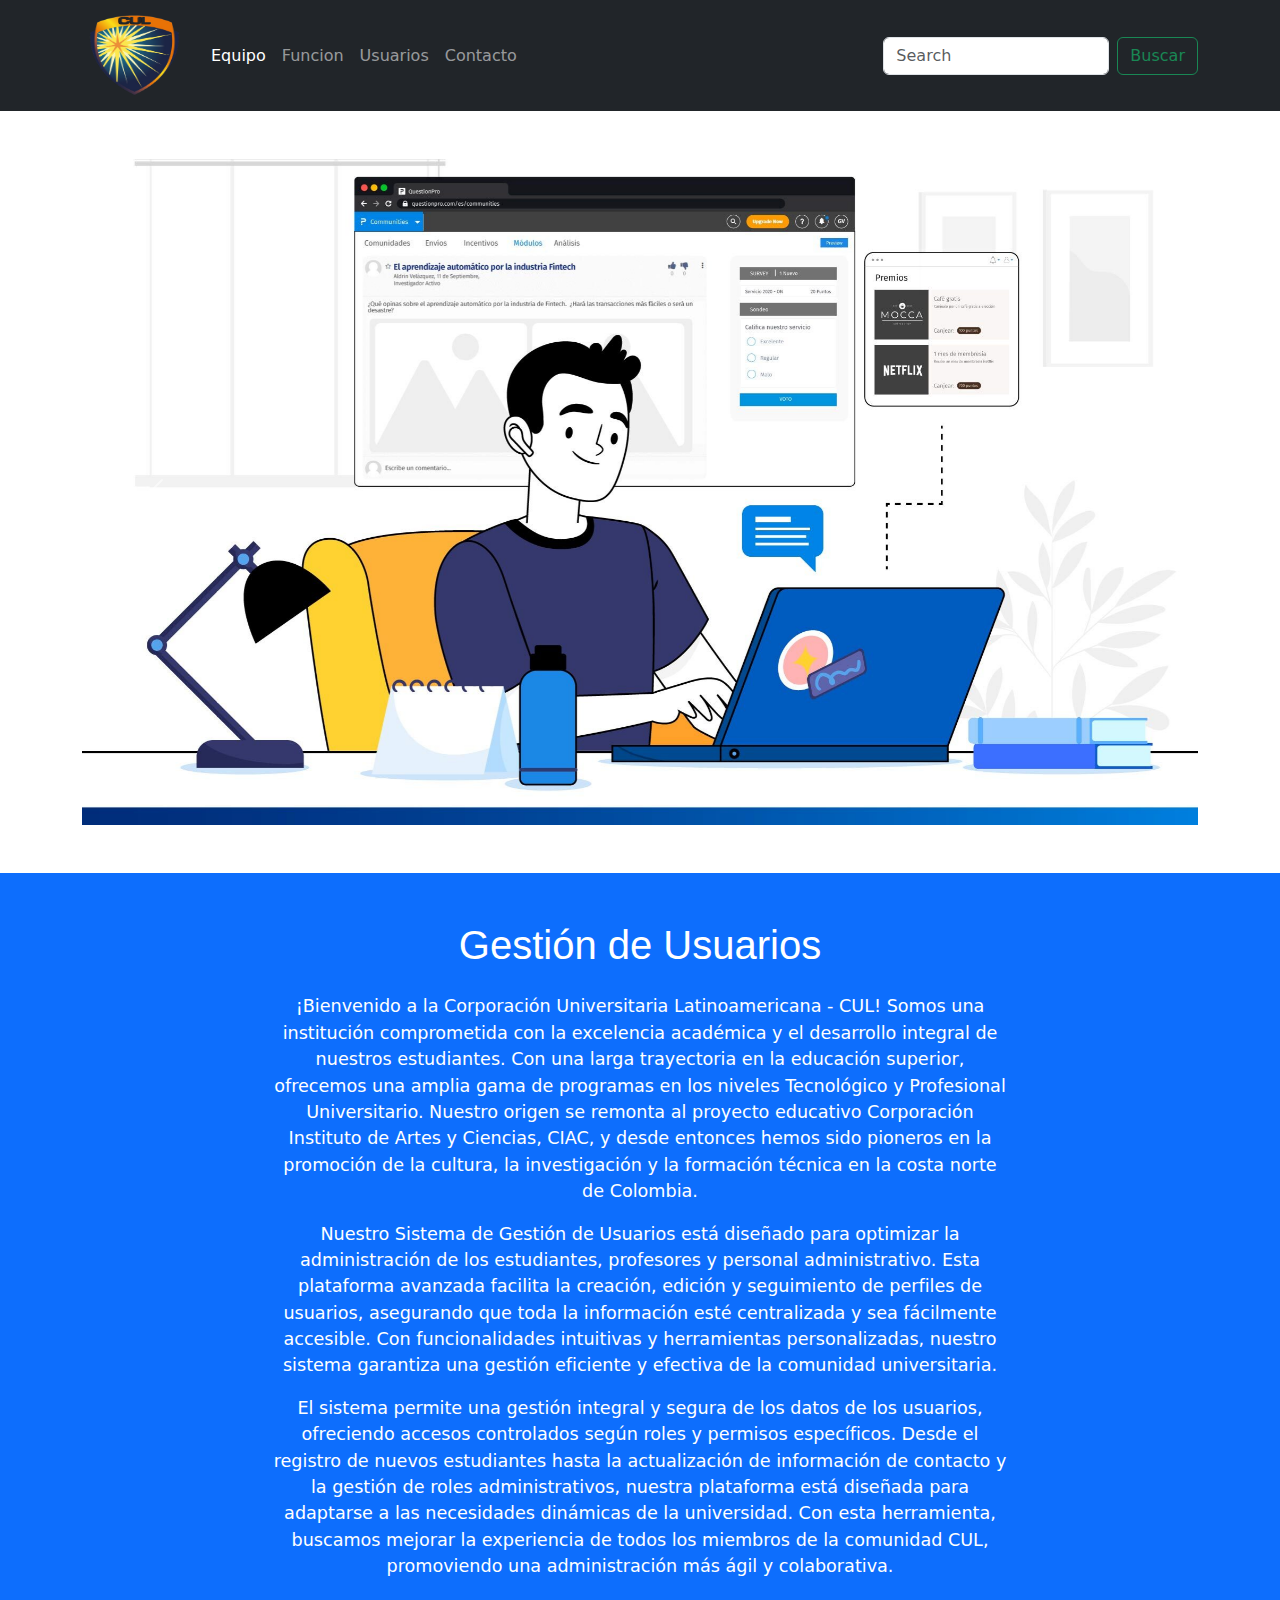
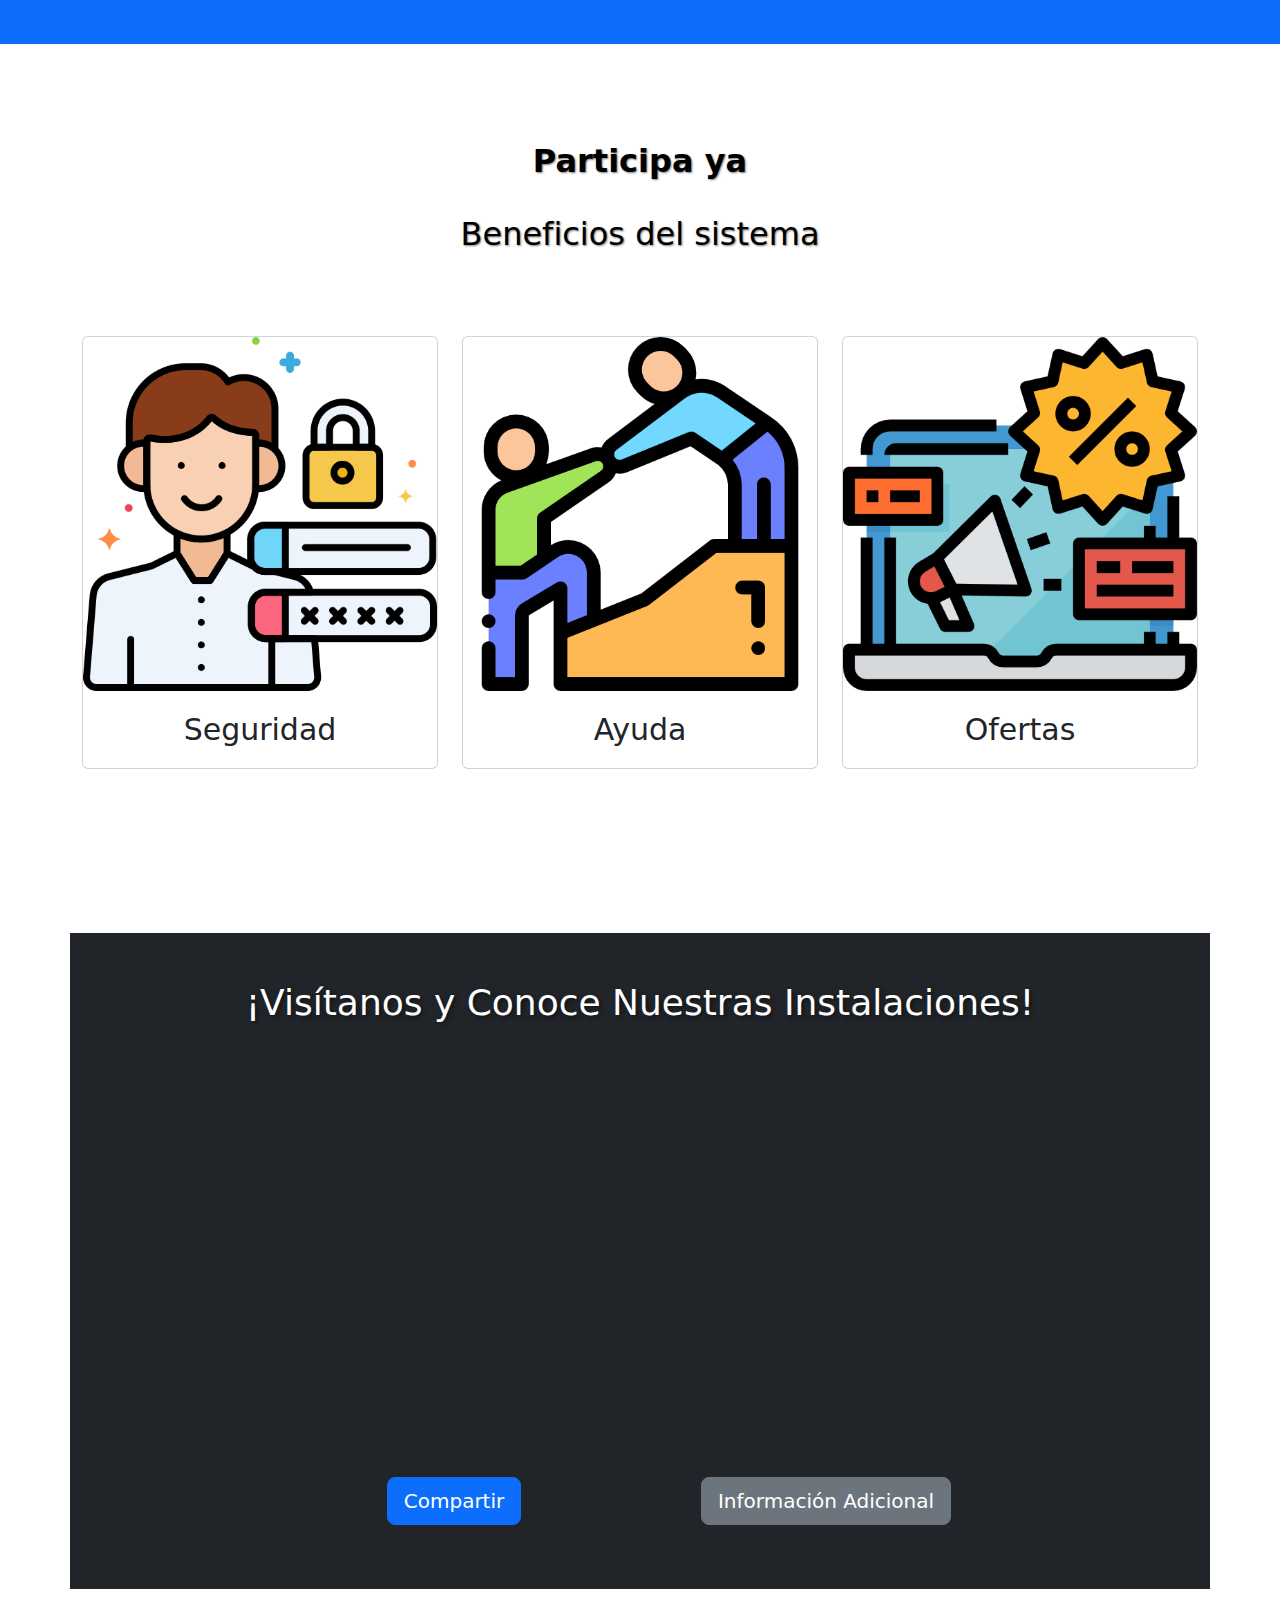
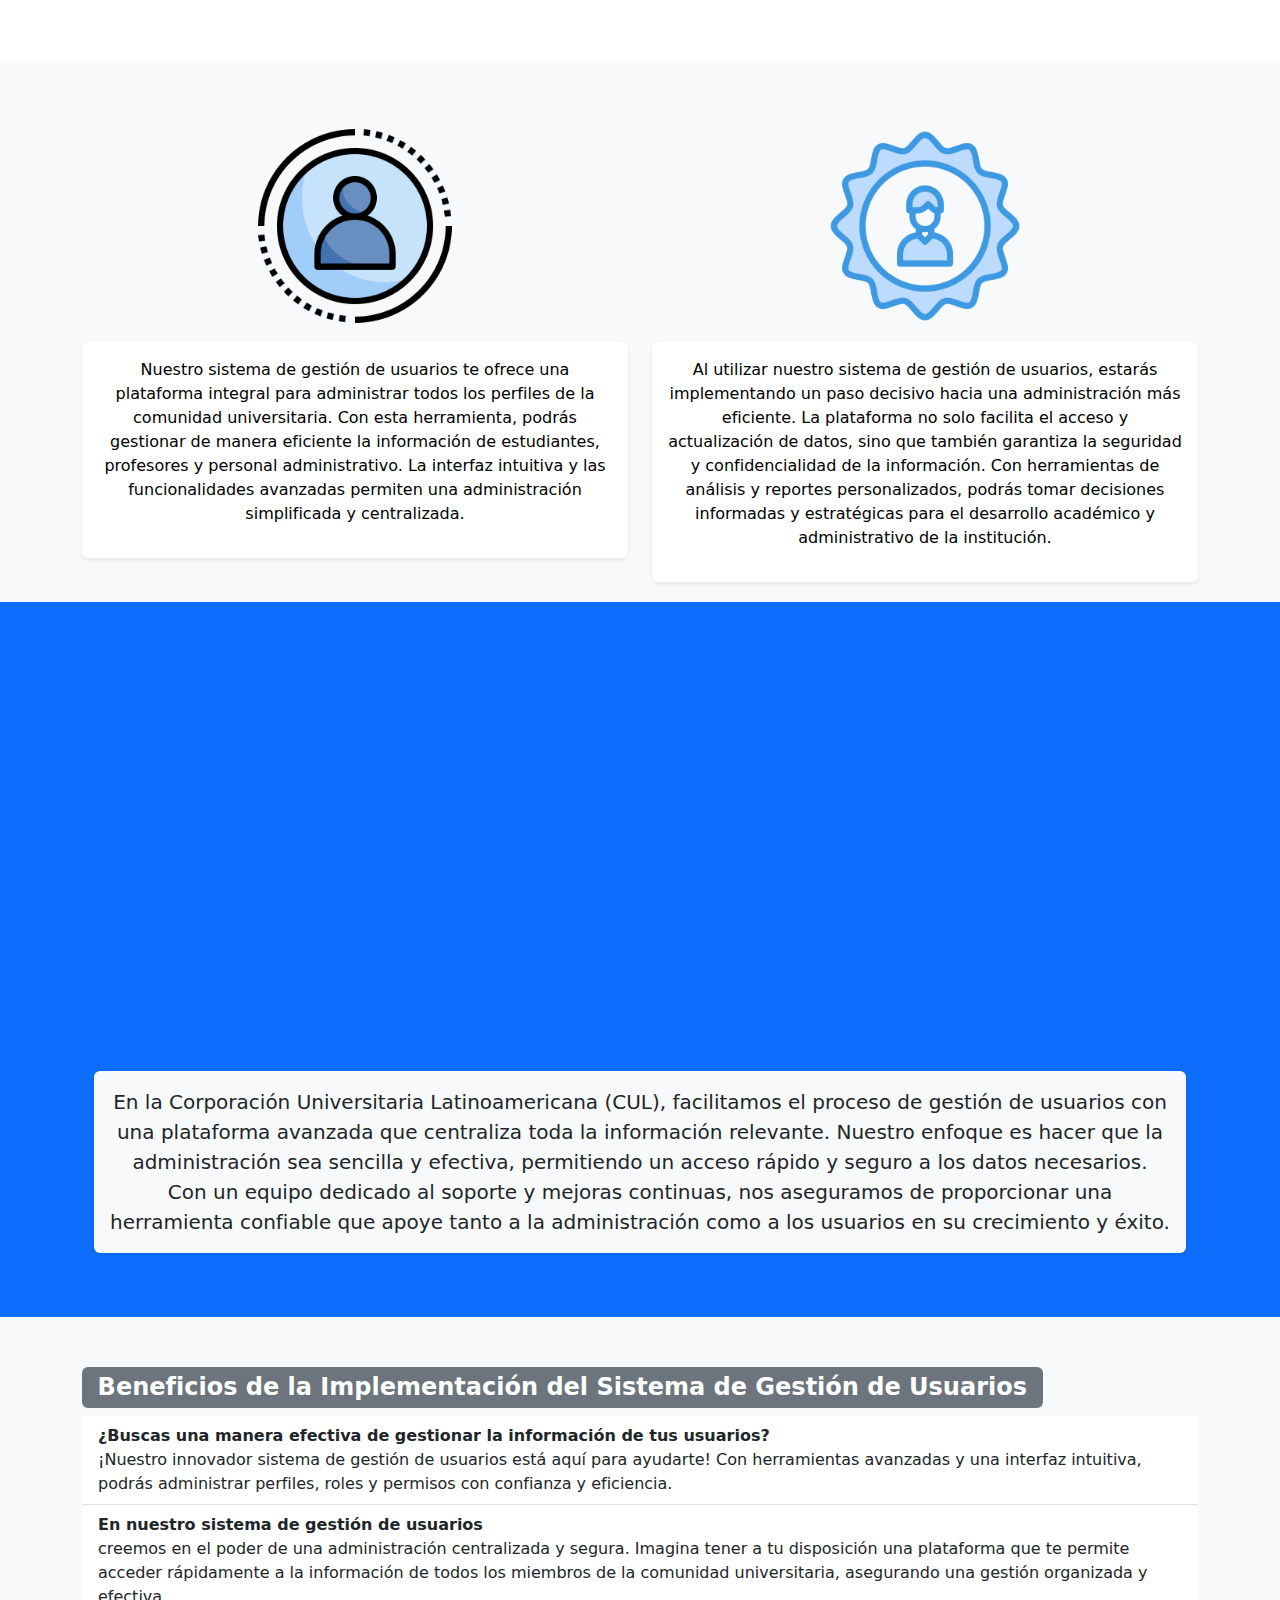
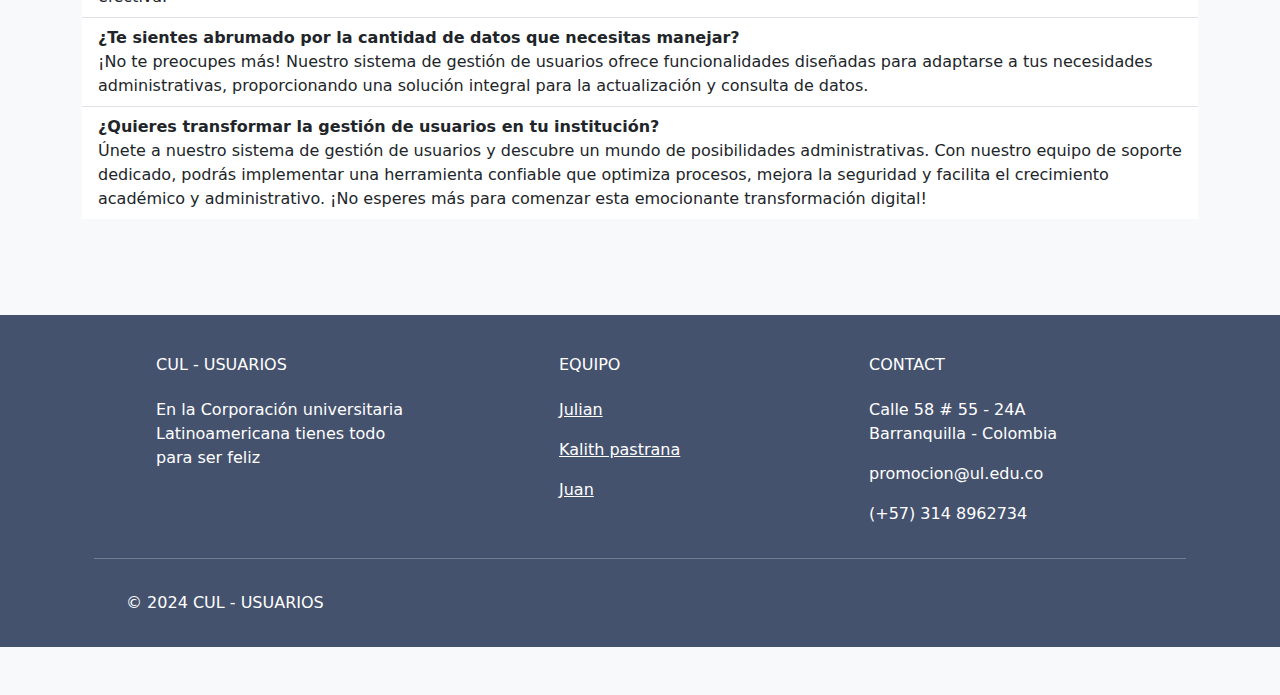
<file: index.html>
<!DOCTYPE html>
<html lang="es">

<head>
  <meta charset="UTF-8">
  <meta name="viewport" content="width=device-width, initial-scale=1.0">
  <title>Usuarios CUL</title>

  <link rel="stylesheet" href="Styles_index.css">
  <link href="https://cdn.jsdelivr.net/npm/bootstrap@5.3.3/dist/css/bootstrap.min.css" rel="stylesheet"
    integrity="sha384-QWTKZyjpPEjISv5WaRU9OFeRpok6YctnYmDr5pNlyT2bRjXh0JMhjY6hW+ALEwIH" crossorigin="anonymous">
</head>

<body>
  <nav class="navbar navbar-expand-md navbar-dark bg-dark">
    <div class="container">
      <a class="navbar-brand">
        <img src="/img/logo_cul-remove.png" alt="" height="85px" width="105px">
      </a>
      <button class="navbar-toggler" type="button" data-bs-toggle="collapse" data-bs-target="#navbarSupportedContent"
        aria-controls="navbarSupportedContent" aria-expanded="false" aria-label="Toggle navigation">
        <span class="navbar-toggler-icon"></span>
      </button>
      <div class="collapse navbar-collapse" id="navbarSupportedContent">
        <ul class="navbar-nav me-auto mb-2 mb-lg-0">
          <li class="nav-item">
            <a class="nav-link active" aria-current="page" href="#">Equipo</a>
          </li>
          <li class="nav-item">
            <a class="nav-link" href="/funcion/funcion.html">Funcion</a>
          </li>
          <li class="nav-item">
            <a class="nav-link" href="/monitoria/monitoria.html">Usuarios</a>
          </li>
          <li class="nav-item">
            <a class="nav-link" href="/contacto/contacto.html">Contacto</a>
          </li>
          <li class="nav-item">
            <a class="nav-link disabled" aria-disabled="true"></a>
          </li>
        </ul>
        <form class="d-flex">
          <input class="form-control me-2" type="search" placeholder="Search" aria-label="Search">
          <button class="btn btn-outline-success bg-dark" type="submit">Buscar</button>
        </form>
      </div>
    </div>
  </nav>
  <br>
  <br>
  <div id="carouselExample" class="carousel slide container">
    <div class="carousel-inner">
      <div class="carousel-item active">
        <img src="/img/user-2.jpg" class="d-block imagen w-100" alt="...">
      </div>
      <div class="carousel-item">
        <img src="/img/user.png" class="d-block imagen w-100" alt="...">
      </div>
      <div class="carousel-item">
        <img src="/img/user-3.jpg" class="d-block imagen w-100" alt="...">
      </div>
    </div>
    <div>
      <button class="carousel-control-prev" type="button" data-bs-target="#carouselExample" data-bs-slide="prev">
        <span class="carousel-control-prev-icon" aria-hidden="true"></span>
        <span class="visually-hidden">Previous</span>
      </button>
      <button class="carousel-control-next" type="button" data-bs-target="#carouselExample" data-bs-slide="next">
        <span class="carousel-control-next-icon" aria-hidden="true"></span>
        <span class="visually-hidden">Next</span>
      </button>
    </div>
  </div>
  <br>
  <br>
  <section class="contenedor-principal bg-primary text-white py-5">
    <div class="container">
      <h1 class="mptitulo_medio text-center mb-4">Gestión de Usuarios</h1>
      <div class="row">
        <div class="col-lg-8 offset-lg-2">
          <p class="mpparrafo_medio lead">
            ¡Bienvenido a la Corporación Universitaria Latinoamericana - CUL! Somos una institución comprometida con la
            excelencia académica y el desarrollo integral de nuestros estudiantes. Con una larga trayectoria en la
            educación superior, ofrecemos una amplia gama de programas en los niveles Tecnológico y Profesional
            Universitario. Nuestro origen se remonta al proyecto educativo Corporación Instituto de Artes y Ciencias,
            CIAC, y desde entonces hemos sido pioneros en la promoción de la cultura, la investigación y la formación
            técnica en la costa norte de Colombia.
          </p>
          <p class="lead">
            Nuestro Sistema de Gestión de Usuarios está diseñado para optimizar la administración de los estudiantes,
            profesores y personal administrativo. Esta plataforma avanzada facilita la creación, edición y seguimiento
            de perfiles de usuarios, asegurando que toda la información esté centralizada y sea fácilmente accesible.
            Con funcionalidades intuitivas y herramientas personalizadas, nuestro sistema garantiza una gestión
            eficiente y efectiva de la comunidad universitaria.
          </p>
          <p class="lead">
            El sistema permite una gestión integral y segura de los datos de los usuarios, ofreciendo accesos
            controlados según roles y permisos específicos. Desde el registro de nuevos estudiantes hasta la
            actualización de información de contacto y la gestión de roles administrativos, nuestra plataforma está
            diseñada para adaptarse a las necesidades dinámicas de la universidad. Con esta herramienta, buscamos
            mejorar la experiencia de todos los miembros de la comunidad CUL, promoviendo una administración más ágil y
            colaborativa.
          </p>
        </div>
      </div>
    </div>
  </section>
  <br>
  <br>
  <section class="contenedor-portafolio">
    <div class="container">
      <h2 class="text-center portafolio-titulo">Participa ya</h2>
      <p class="text-center portafolio-texto">Beneficios del sistema</p>
      <br>
      <br>
      <div class="row">
        <!-- Tarjeta 1 -->
        <div class="col-md-4">
          <div class="card mb-3">
            <img src="/img/intimidad.png" class="card-img-top" alt="...">
            <div class="card-body">
              <p class="card-text">Seguridad</p>
            </div>
          </div>
        </div>
        <!-- Tarjeta 2 -->
        <div class="col-md-4">
          <div class="card mb-3">
            <img src="/img/ayuda.png" class="card-img-top" alt="...">
            <div class="card-body">
              <p class="card-text">Ayuda</p>
            </div>
          </div>
        </div>
        <!-- Tarjeta 3 -->
        <div class="col-md-4">
          <div class="card mb-3">
            <img src="/img/oferta.png" class="card-img-top" alt="...">
            <div class="card-body ">
              <p class="card-text">Ofertas</p>
            </div>
          </div>
        </div>
      </div>
    </div>
  </section>
  <br>
  <br>
  <section class="mapa_cul">
    <div class="container bg-dark py-5">
      <div class="titulo_map">
        <div class="titulo_map">
          <h1>¡Visítanos y Conoce Nuestras Instalaciones!</h1>
        </div>
      </div>
      <iframe class="mapa_iframe"
        src="https://www.google.com/maps/embed?pb=!1m14!1m8!1m3!1d15666.338238114995!2d-74.8013849!3d10.9946974!3m2!1i1024!2i768!4f13.1!3m3!1m2!1s0x8ef42d79e57e00e7%3A0x3b195f6bb10f7ede!2sCORPORACI%C3%93N%20UNIVERSITARIA%20LATINOAMERICANA%20-%20CUL!5e0!3m2!1ses!2sco!4v1714265821476!5m2!1ses!2sco"
        frameborder="0" allowfullscreen="" loading="lazy" referrerpolicy="no-referrer-when-downgrade"></iframe>
      <!-- Botones -->
      <div class="container mt-3">
        <div class="row justify-content-center">
          <div class="col-md-4 mb-3">
            <button type="button" class="btn btn-primary btn-lg btn-block">Compartir</button>
          </div>
          <div class="col-md-4 mb-3">
            <button type="button" class="btn btn-secondary btn-lg btn-block">Información Adicional</button>
          </div>
        </div>
      </div>
    </div>
  </section>
  <br>
  <section class="contenedor-personajes bg-light py-5">
    <div class="container">
      <div class="row">
        <div class="col-md-6">
          <div class="mpimage-box">
            <img src="/img/6073873.png" class="img-fluid rounded-img mb-3" alt="Gestión de Usuarios">
            <div class="mpInfopersonaje p-3 bg-white rounded shadow-sm">
              <p>
                Nuestro sistema de gestión de usuarios te ofrece una plataforma integral para administrar todos los
                perfiles de la comunidad universitaria. Con esta herramienta, podrás gestionar de manera eficiente la
                información de estudiantes, profesores y personal administrativo. La interfaz intuitiva y las
                funcionalidades avanzadas permiten una administración simplificada y centralizada.
              </p>
            </div>
          </div>
        </div>
        <div class="col-md-6">
          <div class="mpimage-box">
            <img src="/img/1897972.png" class="img-fluid rounded-img mb-3" alt="Administración Eficiente">
            <div class="mpInfopersonaje p-3 bg-white rounded shadow-sm">
              <p>
                Al utilizar nuestro sistema de gestión de usuarios, estarás implementando un paso decisivo hacia una
                administración más eficiente. La plataforma no solo facilita el acceso y actualización de datos, sino
                que también garantiza la seguridad y confidencialidad de la información. Con herramientas de análisis y
                reportes personalizados, podrás tomar decisiones informadas y estratégicas para el desarrollo académico
                y administrativo de la institución.
              </p>
            </div>
          </div>
        </div>
      </div>
    </div>
    <section class="contenedor-video bg-primary text-white py-5">
      <div class="container">
        <div class="row">
          <div class="col-md-12">
            <div class="mp_video">
              <div class="video-container text-center">
                <iframe class="mpvideo_mascota" width="60%" height="390" src="https://www.youtube.com/embed/jZ30nlTWWlw"
                  frameborder="0" allowfullscreen></iframe>
                <div class="container mt-3">
                  <p class="lead text-center cul-parragraph bg-light text-dark p-3 rounded shadow-sm">
                    En la Corporación Universitaria Latinoamericana (CUL), facilitamos el proceso de gestión de usuarios
                    con una plataforma avanzada que centraliza toda la información relevante. Nuestro enfoque es hacer
                    que
                    la administración sea sencilla y efectiva, permitiendo un acceso rápido y seguro a los datos
                    necesarios. Con un equipo dedicado al soporte y mejoras continuas, nos aseguramos de proporcionar
                    una
                    herramienta confiable que apoye tanto a la administración como a los usuarios en su crecimiento y
                    éxito.
                  </p>
                </div>
              </div>
            </div>
          </div>
        </div>
      </div>
    </section>
    <br>
    <br>
    <section class="lista-razones">
      <div class="container">
        <h2><span class="badge text-bg-secondary">Beneficios de la Implementación del <strong>Sistema de Gestión de
              Usuarios</strong></span></h2>
        <ul class="list-group list-group-flush">
          <li class="list-group-item"><strong>¿Buscas una manera efectiva de gestionar la información de tus
              usuarios?</strong><br>¡Nuestro innovador sistema de gestión de usuarios está aquí para ayudarte! Con
            herramientas avanzadas y una interfaz intuitiva, podrás administrar perfiles, roles y permisos con confianza
            y eficiencia.</li>
          <li class="list-group-item"><strong>En nuestro sistema de gestión de usuarios</strong><br>creemos en el poder
            de una administración centralizada y segura. Imagina tener a tu disposición una plataforma que te permite
            acceder rápidamente a la información de todos los miembros de la comunidad universitaria, asegurando una
            gestión organizada y efectiva.</li>
          <li class="list-group-item"><strong>¿Te sientes abrumado por la cantidad de datos que necesitas
              manejar?</strong><br>¡No te preocupes más! Nuestro sistema de gestión de usuarios ofrece funcionalidades
            diseñadas para adaptarse a tus necesidades administrativas, proporcionando una solución integral para la
            actualización y consulta de datos.</li>
          <li class="list-group-item"><strong>¿Quieres transformar la gestión de usuarios en tu
              institución?</strong><br>Únete a nuestro sistema de gestión de usuarios y descubre un mundo de
            posibilidades administrativas. Con nuestro equipo de soporte dedicado, podrás implementar una herramienta
            confiable que optimiza procesos, mejora la seguridad y facilita el crecimiento académico y administrativo.
            ¡No esperes más para comenzar esta emocionante transformación digital!</li>
        </ul>
        <br>
      </div>
    </section>
    <br>
    <br>
    <br>
    <footer class="text-center text-lg-start text-white" style="background-color: #45526e">
      <!-- Grid container -->
      <div class="container p-4 pb-0">
        <!-- Section: Links -->
        <section class="">
          <!--Grid row-->
          <div class="row">
            <!-- Grid column -->
            <div class="col-md-3 col-lg-3 col-xl-3 mx-auto mt-3">
              <h6 class="text-uppercase mb-4 font-weight-bold">
                CUL - USUARIOS
              </h6>
              <p>
                En la Corporación universitaria Latinoamericana tienes todo para ser feliz
              </p>
            </div>
            <!-- Grid column -->

            <hr class="w-100 clearfix d-md-none" />

            <!-- Grid column -->
            <div class="col-md-2 col-lg-2 col-xl-2 mx-auto mt-3">
              <h6 class="text-uppercase mb-4 font-weight-bold">Equipo</h6>
              <p>
                <a class="text-white">Julian</a>
              </p>
              <p>
                <a class="text-white">Kalith pastrana</a>
              </p>
              <p>
                <a class="text-white">Juan</a>
              </p>
            </div>
            <!-- Grid column -->
            <hr class="w-100 clearfix d-md-none" />
            <!-- Grid column -->
            <hr class="w-100 clearfix d-md-none" />
            <!-- Grid column -->
            <div class="col-md-4 col-lg-3 col-xl-3 mx-auto mt-3">
              <h6 class="text-uppercase mb-4 font-weight-bold">Contact</h6>
              <p><i class="fas fa-home mr-3"></i> Calle 58 # 55 - 24A Barranquilla - Colombia</p>
              <p><i class="fas fa-envelope mr-3"></i> promocion@ul.edu.co</p>
              <p><i class="fas fa-phone mr-3"></i> (+57) 314 8962734</p>

            </div>
            <!-- Grid column -->
          </div>
          <!--Grid row-->
        </section>
        <!-- Section: Links -->

        <hr class="my-3">

        <!-- Section: Copyright -->
        <section class="p-3 pt-0">
          <div class="row d-flex align-items-center">
            <!-- Grid column -->
            <div class="col-md-7 col-lg-8 text-center text-md-start">
              <!-- Copyright -->
              <div class="p-3">
                © 2024 CUL - USUARIOS
              </div>
              <!-- Copyright -->
            </div>
          </div>
        </section>
        <!-- Section: Copyright -->
      </div>
      <!-- Grid container -->
    </footer>
    <script src="https://cdn.jsdelivr.net/npm/bootstrap@5.3.3/dist/js/bootstrap.bundle.min.js"
      integrity="sha384-YvpcrYf0tY3lHB60NNkmXc5s9fDVZLESaAA55NDzOxhy9GkcIdslK1eN7N6jIeHz" crossorigin="anonymous">
      </script>
</body>

</html>
</file>
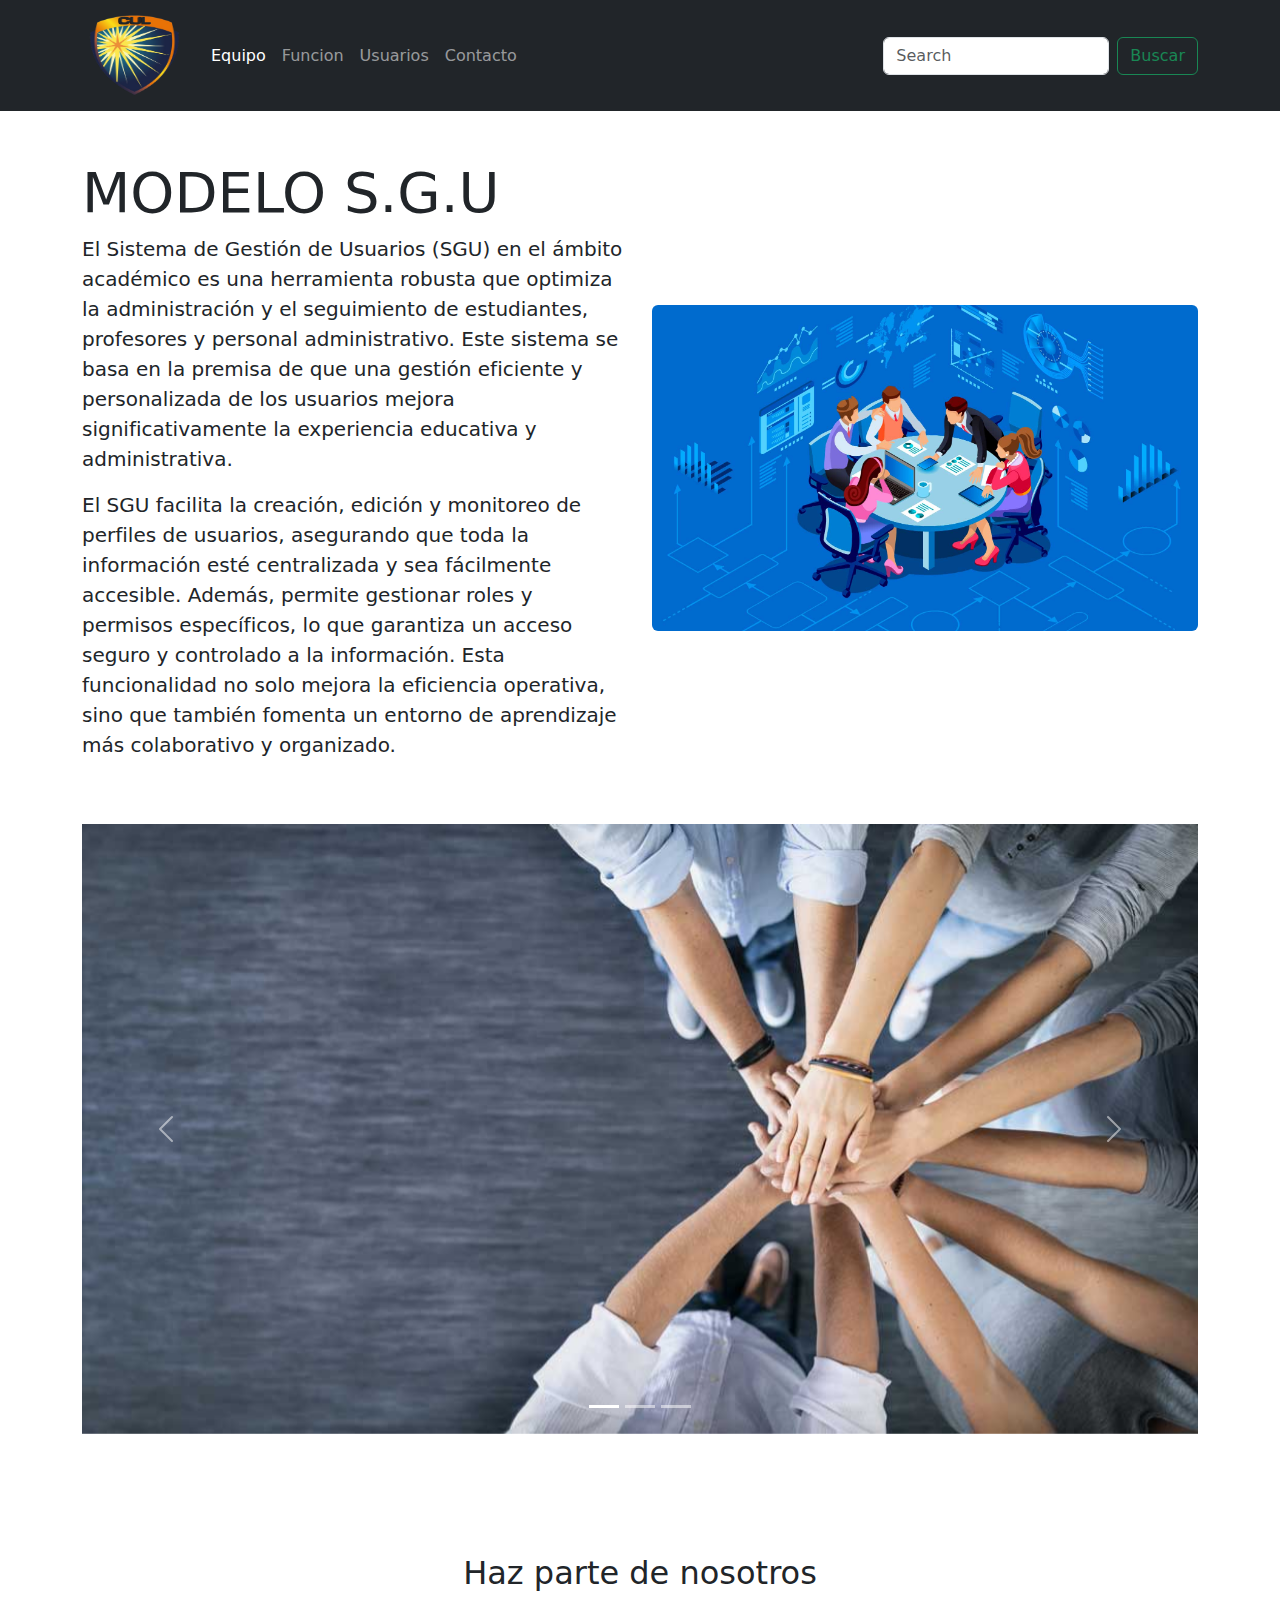
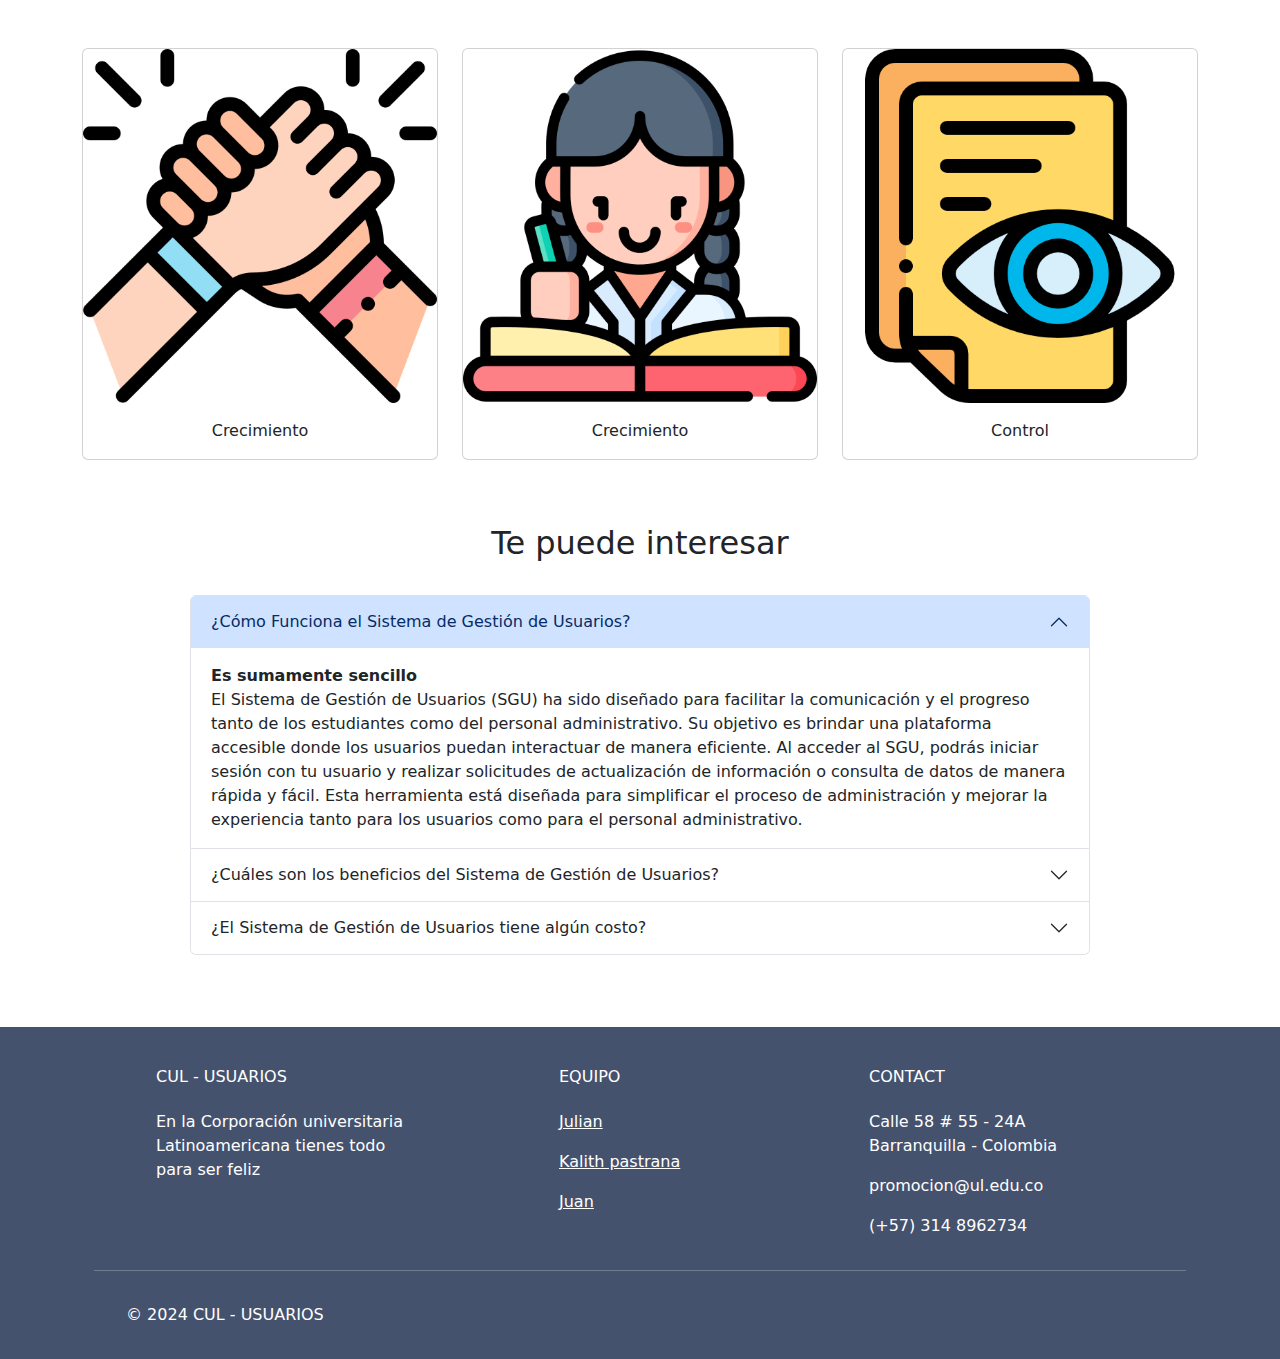
<file: funcion/funcion.html>
<!DOCTYPE html>
<html lang="es">

<head>
  <meta charset="UTF-8">
  <meta name="viewport" content="width=device-width, initial-scale=1.0">
  <title>Como Funciona</title>
  <link rel="stylesheet" href="Styles_funcion.css">

  <link href="https://cdn.jsdelivr.net/npm/bootstrap@5.3.3/dist/css/bootstrap.min.css" rel="stylesheet"
    integrity="sha384-QWTKZyjpPEjISv5WaRU9OFeRpok6YctnYmDr5pNlyT2bRjXh0JMhjY6hW+ALEwIH" crossorigin="anonymous">
</head>

<body>
  <nav class="navbar navbar-expand-md navbar-dark bg-dark">
    <div class="container">
      <a class="navbar-brand">
        <img src="/img/logo_cul-remove.png" alt="" height="85px" width="105px">
      </a>
      <button class="navbar-toggler" type="button" data-bs-toggle="collapse" data-bs-target="#navbarSupportedContent"
        aria-controls="navbarSupportedContent" aria-expanded="false" aria-label="Toggle navigation">
        <span class="navbar-toggler-icon"></span>
      </button>
      <div class="collapse navbar-collapse" id="navbarSupportedContent">
        <ul class="navbar-nav me-auto mb-2 mb-lg-0">
          <li class="nav-item">
            <a class="nav-link active" aria-current="page" href="/index.html">Equipo</a>
          </li>
          <li class="nav-item">
            <a class="nav-link" href="#">Funcion</a>
          </li>
          <li class="nav-item">
            <a class="nav-link" href="/monitoria/monitoria.html">Usuarios</a>
          </li>
          <li class="nav-item">
            <a class="nav-link" href="/contacto/contacto.html">Contacto</a>
          </li>
          <li class="nav-item">
            <a class="nav-link disabled" aria-disabled="true"></a>
          </li>
        </ul>
        <form class="d-flex">
          <input class="form-control me-2" type="search" placeholder="Search" aria-label="Search">
          <button class="btn btn-outline-success bg-dark" type="submit">Buscar</button>
        </form>
      </div>
    </div>
  </nav>
  <br>
  <br>
  <section class="info-modelo">
    <div class="container">
      <div class="row align-items-center">
        <div class="col-lg-6">
          <h1 class="display-4">MODELO S.G.U</h1>
          <p class="lead">
            El Sistema de Gestión de Usuarios (SGU) en el ámbito académico es una herramienta robusta que optimiza la
            administración y el seguimiento de estudiantes, profesores y personal administrativo. Este sistema se basa en
            la premisa de que una gestión eficiente y personalizada de los usuarios mejora significativamente la
            experiencia educativa y administrativa.
          </p>
          <p class="lead">
            El SGU facilita la creación, edición y monitoreo de perfiles de usuarios, asegurando que toda la información
            esté centralizada y sea fácilmente accesible. Además, permite gestionar roles y permisos específicos, lo que
            garantiza un acceso seguro y controlado a la información. Esta funcionalidad no solo mejora la eficiencia
            operativa, sino que también fomenta un entorno de aprendizaje más colaborativo y organizado.
          </p>
        </div>
        <div class="col-lg-6 text-center">
          <img
            src="/img/TRABAJO.jpg"
            class="img-fluid rounded mx-auto d-block" alt="...">
        </div>
      </div>
      <br>
      <br>
    </div>
  </section>
  <section class="carruse-info">
    <div class="container">
      <div id="carouselExampleIndicators" class="carousel slide">
        <div class="carousel-indicators">
          <button type="button" data-bs-target="#carouselExampleIndicators" data-bs-slide-to="0" class="active" aria-current="true" aria-label="Slide 1"></button>
          <button type="button" data-bs-target="#carouselExampleIndicators" data-bs-slide-to="1" aria-label="Slide 2"></button>
          <button type="button" data-bs-target="#carouselExampleIndicators" data-bs-slide-to="2" aria-label="Slide 3"></button>
        </div>
        <div class="carousel-inner">
          <div class="carousel-item active">
            <img src="/img/qw.jpg" class="d-block w-100" alt="...">
          </div>
          <div class="carousel-item">
            <img src="/img/sd.jpg" class="d-block w-100" alt="...">
          </div>
          <div class="carousel-item">
            <img src="/img/as.jpg" class="d-block w-100" alt="...">
          </div>
        </div>
        <button class="carousel-control-prev" type="button" data-bs-target="#carouselExampleIndicators" data-bs-slide="prev">
          <span class="carousel-control-prev-icon" aria-hidden="true"></span>
          <span class="visually-hidden">Previous</span>
        </button>
        <button class="carousel-control-next" type="button" data-bs-target="#carouselExampleIndicators" data-bs-slide="next">
          <span class="carousel-control-next-icon" aria-hidden="true"></span>
          <span class="visually-hidden">Next</span>
        </button>
      </div>
  </section>
  <br>
  <br>
  <br>
  <br>
  <br>
  <section class="contenedor-portafolio">
    <div class="container">
      <h2 class="text-center portafolio-titulo">Haz parte de nosotros</h2>
      <br>
      <br>
      <div class="row text-center"> <!-- Cambio de justify-content-center a text-center -->
        <!-- Tarjeta 1 -->
        <div class="col-md-4">
          <div class="card mb-3 tarjeta">
            <img src="/img/ayuda_manos.png" class="card-img-top" alt="...">
            <div class="card-body">
              <p class="card-text">Crecimiento</p>
            </div>
          </div>
        </div>
        <!-- Tarjeta 2 -->
        <div class="col-md-4">
          <div class="card mb-3 tarjeta">
            <img src="/img/estudiante.png" class="card-img-top" alt="...">
            <div class="card-body">
              <p class="card-text">Crecimiento</p>
            </div>
          </div>
        </div>
        <!-- Tarjeta 3 -->
        <div class="col-md-4">
          <div class="card mb-3 tarjeta">
            <img
              src="/img/segi.png"
              class="card-img-top" alt="...">
            <div class="card-body">
              <p class="card-text">Control</p>
            </div>
          </div>
        </div>
      </div>
    </div>
  </section>
  <br>
  <br>
  <div class="container">
    <h2 class="text-center">Te puede interesar</h2><br>
    <div class="accordion" id="accordionPanelsStayOpenExample" style="max-width: 900px; margin: 0 auto;">
      <div class="accordion-item">
        <h2 class="accordion-header">
          <button class="accordion-button" type="button" data-bs-toggle="collapse"
            data-bs-target="#panelsStayOpen-collapseOne" aria-expanded="true"
            aria-controls="panelsStayOpen-collapseOne">
            ¿Cómo Funciona el Sistema de Gestión de Usuarios?
          </button>
        </h2>
        <div id="panelsStayOpen-collapseOne" class="accordion-collapse collapse show">
          <div class="accordion-body">
            <strong>Es sumamente sencillo</strong><br>
            El Sistema de Gestión de Usuarios (SGU) ha sido diseñado para facilitar la comunicación y el progreso tanto
            de los estudiantes como del personal administrativo. Su objetivo es brindar una plataforma accesible donde
            los usuarios puedan interactuar de manera eficiente. Al acceder al SGU, podrás iniciar sesión con tu usuario
            y realizar solicitudes de actualización de información o consulta de datos de manera rápida y fácil. Esta
            herramienta está diseñada para simplificar el proceso de administración y mejorar la experiencia tanto para
            los usuarios como para el personal administrativo.
          </div>
        </div>
      </div>
      <div class="accordion-item">
        <h2 class="accordion-header">
          <button class="accordion-button collapsed" type="button" data-bs-toggle="collapse"
            data-bs-target="#panelsStayOpen-collapseTwo" aria-expanded="false"
            aria-controls="panelsStayOpen-collapseTwo">
            ¿Cuáles son los beneficios del Sistema de Gestión de Usuarios?
          </button>
        </h2>
        <div id="panelsStayOpen-collapseTwo" class="accordion-collapse collapse">
          <div class="accordion-body">
            <strong>Los beneficios de utilizar el Sistema de Gestión de Usuarios son numerosos</strong><br>
            En primer lugar, proporciona una plataforma centralizada que facilita la comunicación y la gestión de
            usuarios, lo que resulta en una experiencia educativa y administrativa más fluida y efectiva. Además, al
            tener acceso al SGU, los usuarios pueden disfrutar de una mayor disponibilidad de recursos y servicios, así
            como de la oportunidad de actualizar su información personal de manera rápida y sencilla. Asimismo, el
            personal administrativo puede gestionar los datos de los usuarios de manera más eficiente y brindarles
            asistencia adecuada en áreas específicas de necesidad. En resumen, el uso del SGU ofrece beneficios
            tangibles que mejoran significativamente la gestión de la comunidad universitaria y promueven el éxito
            académico y administrativo.
          </div>
        </div>
      </div>
      <div class="accordion-item">
        <h2 class="accordion-header">
          <button class="accordion-button collapsed" type="button" data-bs-toggle="collapse"
            data-bs-target="#panelsStayOpen-collapseThree" aria-expanded="false"
            aria-controls="panelsStayOpen-collapseThree">
            ¿El Sistema de Gestión de Usuarios tiene algún costo?
          </button>
        </h2>
        <div id="panelsStayOpen-collapseThree" class="accordion-collapse collapse">
          <div class="accordion-body">
            <strong>No, el Sistema de Gestión de Usuarios no tiene ningún costo</strong> <br>
            El SGU tiene como objetivo eliminar cualquier barrera financiera que pueda existir y garantizar que todos
            los usuarios tengan acceso igualitario a esta valiosa herramienta de gestión. ¡Imagina todo lo que puedes
            lograr sin preocuparte por los costos! Esta es una oportunidad emocionante para que aproveches al máximo
            los recursos y servicios del SGU sin tener que preocuparte por los gastos.
          </div>
        </div>
      </div>
    </div>
  </div>
  
  <br>
  <br>
  <br>
  <footer class="text-center text-lg-start text-white" style="background-color: #45526e">
    <!-- Grid container -->
    <div class="container p-4 pb-0">
      <!-- Section: Links -->
      <section class="">
        <!--Grid row-->
        <div class="row">
          <!-- Grid column -->
          <div class="col-md-3 col-lg-3 col-xl-3 mx-auto mt-3">
            <h6 class="text-uppercase mb-4 font-weight-bold">
              CUL - USUARIOS
            </h6>
            <p>
              En la Corporación universitaria Latinoamericana tienes todo para ser feliz
            </p>
          </div>
          <!-- Grid column -->

          <hr class="w-100 clearfix d-md-none" />

          <!-- Grid column -->
          <div class="col-md-2 col-lg-2 col-xl-2 mx-auto mt-3">
            <h6 class="text-uppercase mb-4 font-weight-bold">Equipo</h6>
            <p>
              <a class="text-white">Julian</a>
            </p>
            <p>
              <a class="text-white">Kalith pastrana</a>
            </p>
            <p>
              <a class="text-white">Juan</a>
            </p>
          </div>
          <!-- Grid column -->
          <hr class="w-100 clearfix d-md-none" />
          <!-- Grid column -->
          <hr class="w-100 clearfix d-md-none" />
          <!-- Grid column -->
          <div class="col-md-4 col-lg-3 col-xl-3 mx-auto mt-3">
            <h6 class="text-uppercase mb-4 font-weight-bold">Contact</h6>
            <p><i class="fas fa-home mr-3"></i> Calle 58 # 55 - 24A Barranquilla - Colombia</p>
            <p><i class="fas fa-envelope mr-3"></i> promocion@ul.edu.co</p>
            <p><i class="fas fa-phone mr-3"></i> (+57) 314 8962734</p>

          </div>
          <!-- Grid column -->
        </div>
        <!--Grid row-->
      </section>
      <!-- Section: Links -->
      <hr class="my-3">
      <!-- Section: Copyright -->
      <section class="p-3 pt-0">
        <div class="row d-flex align-items-center">
          <!-- Grid column -->
          <div class="col-md-7 col-lg-8 text-center text-md-start">
            <!-- Copyright -->
            <div class="p-3">
              © 2024 CUL - USUARIOS
            </div>
            <!-- Copyright -->
          </div>
        </div>
      </section>
      <!-- Section: Copyright -->
    </div>
    <!-- Grid container -->
  </footer>
  <script src="https://cdn.jsdelivr.net/npm/bootstrap@5.3.3/dist/js/bootstrap.bundle.min.js"
    integrity="sha384-YvpcrYf0tY3lHB60NNkmXc5s9fDVZLESaAA55NDzOxhy9GkcIdslK1eN7N6jIeHz" crossorigin="anonymous">
    </script>
</body>

</html>
</file>
<file: Styles_index.css>
body {
  background-color: #ffffff;
  background-size: cover;
  background-position: center;
  height: 100vh;
  margin: 0;
  padding: 0;
  font-family: 'Verdana', sans-serif;
}

/* Cambiar el color del texto del botón de búsqueda */
.btn-outline-success {
  color: #007bff;
  /* Azul para el color del texto del botón de búsqueda */
}

.navbar-brand {
  font-size: 50px;
  color: #fbfbfb;
}

/* Estilos personalizados */
.mptitulo_medio {
  font-family: 'Arial Black', sans-serif;
  font-size: 2.5rem;
}

.mpparrafo_medio {
  font-size: 1.2rem;
}

.contenedor-principal p.lead {

  font-size: 1.1rem;
}

.contenedor-principal {
  text-align: center;
  color: rgb(0, 0, 0);
  font-size: 30px;
}

.mppersonajes {
  display: flex;
  justify-content: space-around;
  flex-wrap: wrap;
}

.mpimage-box {
  text-align: center;
  margin-bottom: 20px;
  margin-top: 15px;
}

.mpInfopersonaje {
  text-align: center;
  color: #000000;
}

.rounded-img {
  border-radius: 50%;
  width: 200px;
  /* Tamaño de las imágenes */
  height: 200px;
  /* Tamaño de las imágenes */
  object-fit: cover;
  /* Para mantener la relación de aspecto */
}

/* Estilos para centrar el video con el texto */
.video-container {
  display: flex;
  flex-direction: column;
  align-items: center;
  text-align: center;
  /* Centrar el texto */
}

.video-container p {
  width: 100%;
  /* Ancho del párrafo */
  margin-top: 15px;
  /* Espacio entre el video y el párrafo */
  color: #000000;
}

/* Estilos para las tarjetas del portafolio */
.contenedor-portafolio {
  padding: 50px 0;
  /* Espacio alrededor del portafolio */
}

.card {
  margin-bottom: 30px;
  /* Espacio entre las tarjetas */
  text-align: center;
  /* Centrar el texto */
  font-size: 30px;
}

.card-text {
  font-size: 30px;
  /* Tamaño del texto */
}

/* Estilos para el título y texto del portafolio */
.portafolio-titulo {
  font-size: 36px;
  font-weight: bold;
  color: #000000;
  /* Rojo oscuro */
  margin-bottom: 30px;
}

.portafolio-texto {
  font-size: 18px;
  color: #000000;
  /* Azul oscuro */
  text-align: center;
  margin-bottom: 30px;
  font-size: 40px;
}

.mapa_cul {
  padding: 50px 0;
  /*spacio alrededor de la sección */
  text-align: center;
  /* Centra el contenido */
}

.titulo_map h1 {
  font-size: 39px;
  /* Tamaño del título */
  color: #000000;
  /* Color del título */
  margin-bottom: 30px;
  /* Espacio inferior */
}

.mapa_iframe {
  width: 100%;
  /* Establece el ancho al 100% */
  height: 400px;
  /* Altura fija del mapa */
  border: 0;
  /* Elimina el borde */
}

.mpcontac-title {
  color: #000000;
  /* Color blanco */
  font-size: 50px;
}

.portafolio-titulo,
.portafolio-texto {
  color: #000000;
  font-size: 32px;

  text-align: center;
  text-shadow: 1px 1px 2px rgba(0, 0, 0, 0.5);
}

.titulo_map h1 {
  color: #ffffff;
  font-size: 36px;
  text-align: center;
  text-shadow: 2px 2px 4px rgba(0, 0, 0, 0.5);
}
</file>
<file: funcion/Styles_funcion.css>
body {
    background-color: #ffffff;
    background-size: cover;
    background-position: center;
    height: 100vh;
    margin: 0;
    padding: 0;
    font-family: 'Verdana', sans-serif;
    }

.carousel-caption h5 {
    font-size: 24px; /* Cambia el tamaño de la fuente */
    font-weight: bold; /* Hace que el texto sea negrita */
    text-transform: uppercase; /* Convierte el texto en mayúsculas */
  }
</file>
